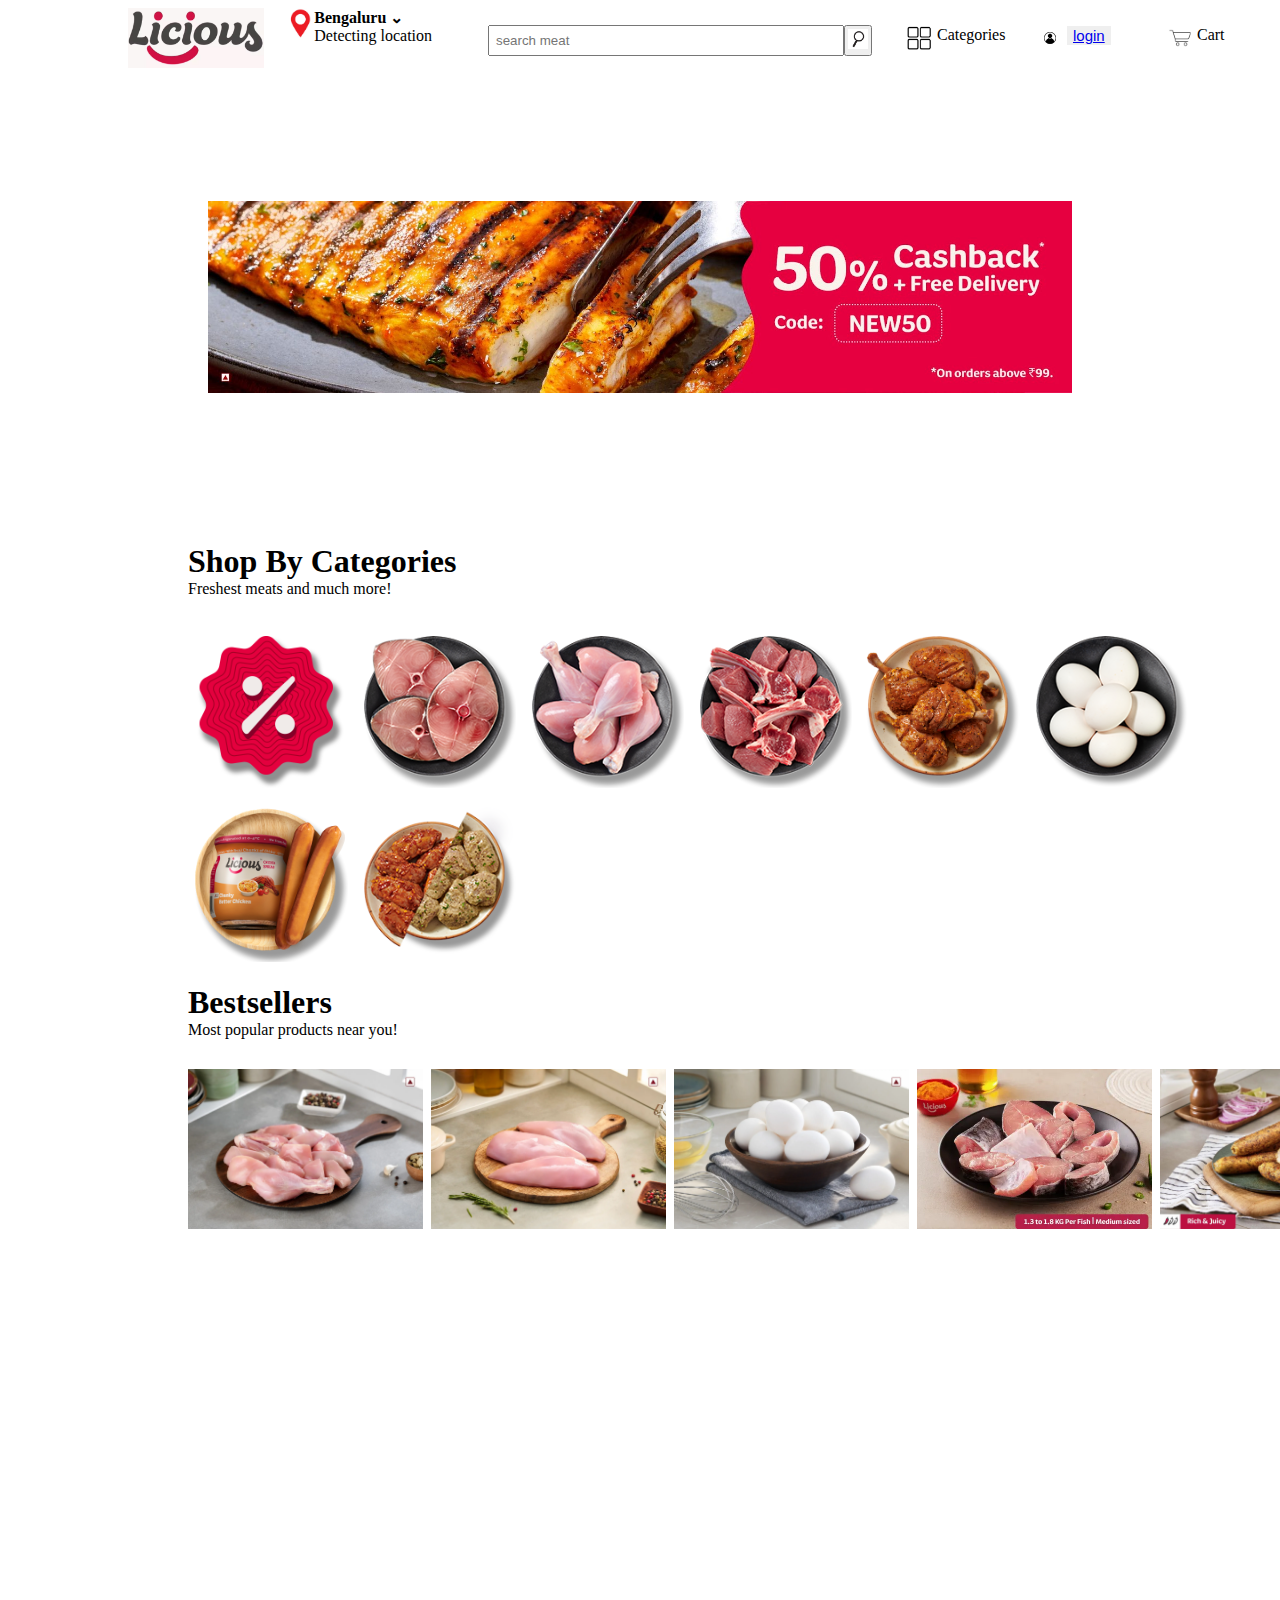
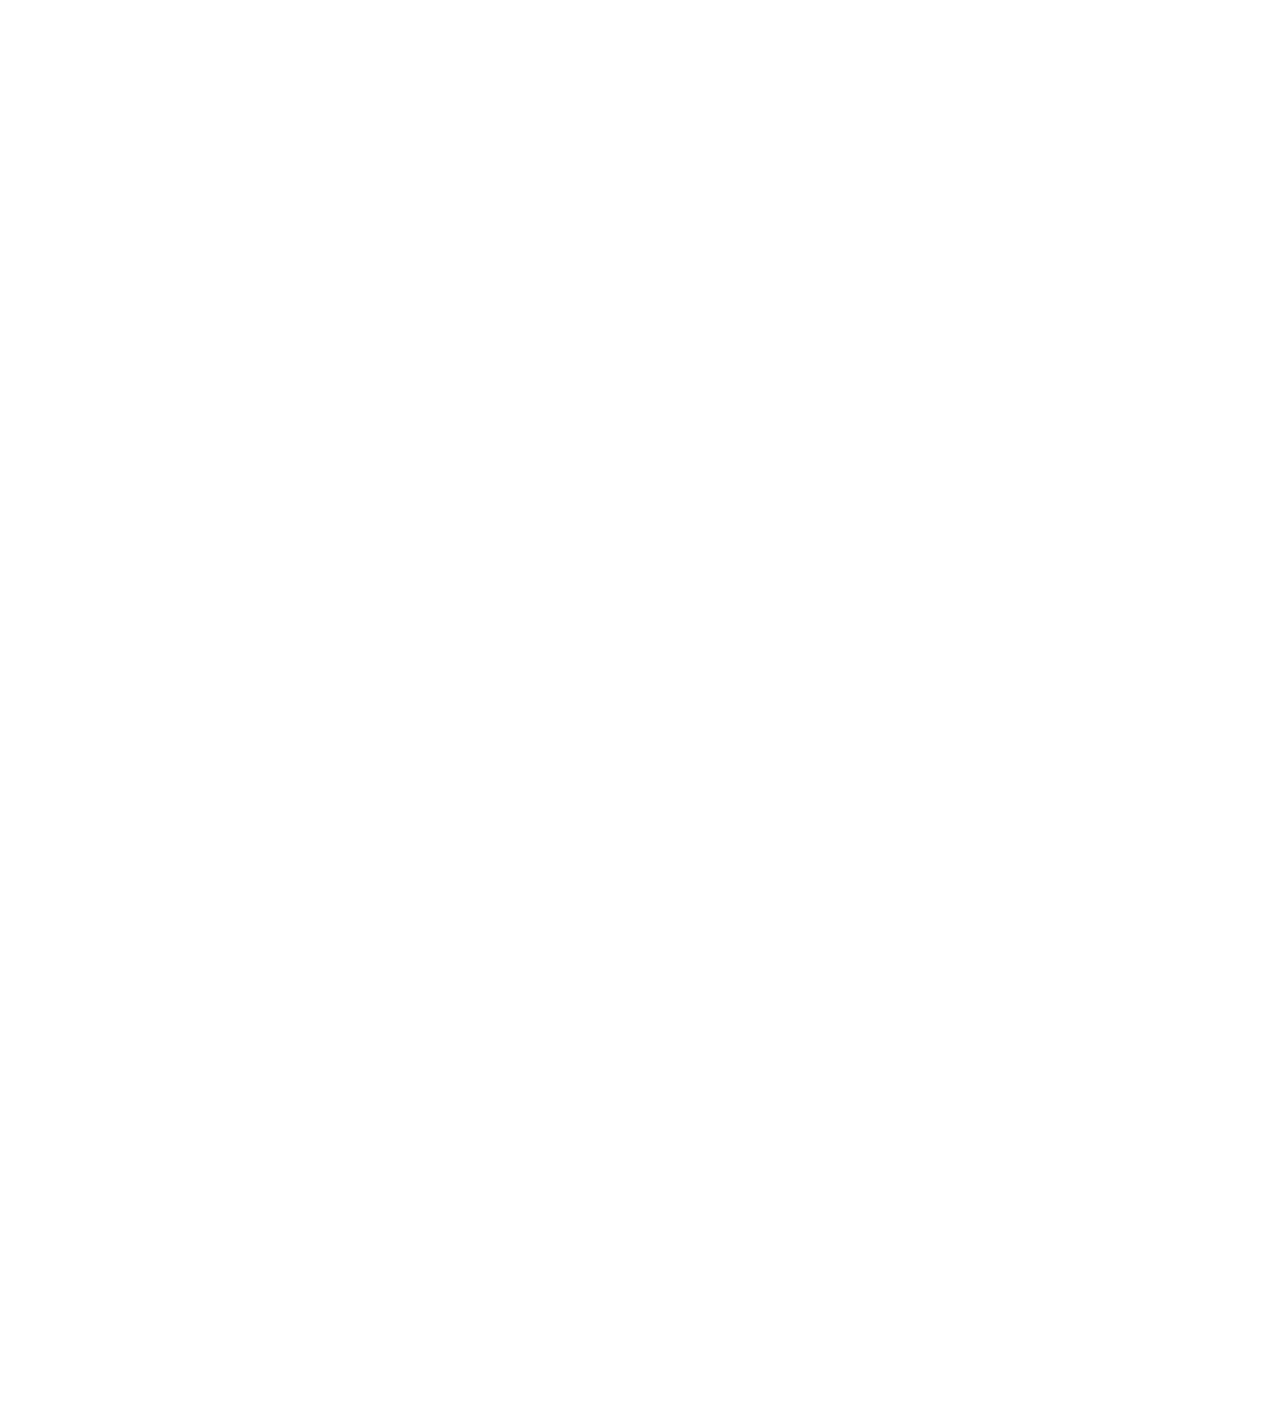
<file: index.html>
<!DOCTYPE html>
<html>
    <head>
        <title>csp_project</title>
        <link href="index.css" rel="stylesheet">
        <link href="css_pages/page1.css" rel="stylesheet">
        <link href="pages/login_page.html" rel="html">
        <link rel="stylesheet" href="./header.css">
    </head>
    <body style="height:3000px;">
        <div class="header-part">
            <div class="first-div">
                <div>
                    <img class="licious-logo" src="./photos/licious-icon.jpg">
                </div>
                <div class="location-div">
                    <div>
                        <img class="location-logo" src="./photos/location-icon.jpg">
                    </div>
                    <div>
                        <div>
                            <span><strong>Bengaluru &#8964;</strong></span>
                        </div>
                        <div>
                            <span style="font-weight:lighter">Detecting location</span>
                        </div>
                    </div>
                </div>
            </div>
            <div class="second-div">
                <div style="margin-left:30px;">
                    <input style="padding:6px;" class="search-bar" type="text" placeholder="search meat">
                </div>
                <div>
                    <button style="padding:2px; cursor:pointer;">
                        <img class="search-icon" class src="./photos/search-icon.png">
                    </button>
                </div>
            </div>
            <div class="third-div">
                <div class="common-grid">
                    <div>
                        <img class="pic" src="./photos/categories-icon.png">
                    </div>
                    <div class="button">
                        Categories
                    </div>
                </div>
                <div class="common-grid">
                    <div>
                        <img class="pic" src="./photos/profile-icon.jpg">
                    </div>
                    <div class="button">
                        <button onclick="" style="cursor:pointer;border:none;font-size:15px;">
                            <a href="pages/login_page.html">login</a>
                        </button>
                    </div>
                </div>
                <div class="common-grid">
                    <div>
                        <img class="pic" src="./photos/cart-icon.jpg">
                    </div>
                    <div class="button">
                        Cart
                    </div>
                </div>
            </div>
        </div>
        <div class="main_attraction">
            <img style="height:100%; width:100%;object-fit:contain;" src="photos/main_attraction.jpeg">
        </div>
        <div class="menu">
            <h1 style="padding-bottom:0px;margin-bottom:0px;">Shop By Categories</h1>
            <span>Freshest meats and much more!</span>
            <div class="menu-items">
                <img class="type1" src="photos/type1-pic1.png">
                <img class="type1" src="photos/type1-pic2.png">
                <img class="type1" src="photos/type1-pic3.png">
                <img class="type1" src="photos/type1-pic4.png">
                <img class="type1" src="photos/type1-pic5.png">
                <img class="type1" src="photos/type1-pic6.png">
                <img class="type1" src="photos/type1-pic7.png">
                <img class="type1" src="photos/type1-pic8.png">
            </div>
        </div>
        <div class="bestsellers">
            <h1 style="padding-bottom:0px;margin-bottom:0px;">Bestsellers</h1>
            <span>Most popular products near you!</span>
            <div class="best-items">
                <img class="type2" src="photos/bestSellers/pic1.webp">
                <img class="type2" src="photos/bestSellers/pic2.webp">
                <img class="type2" src="photos/bestSellers/pic3.webp">
                <img class="type2" src="photos/bestSellers/pic4.webp">
                <img class="type2" src="photos/bestSellers/pic5.webp">
            </div>
        </div>
    </body>
</html>
</file>
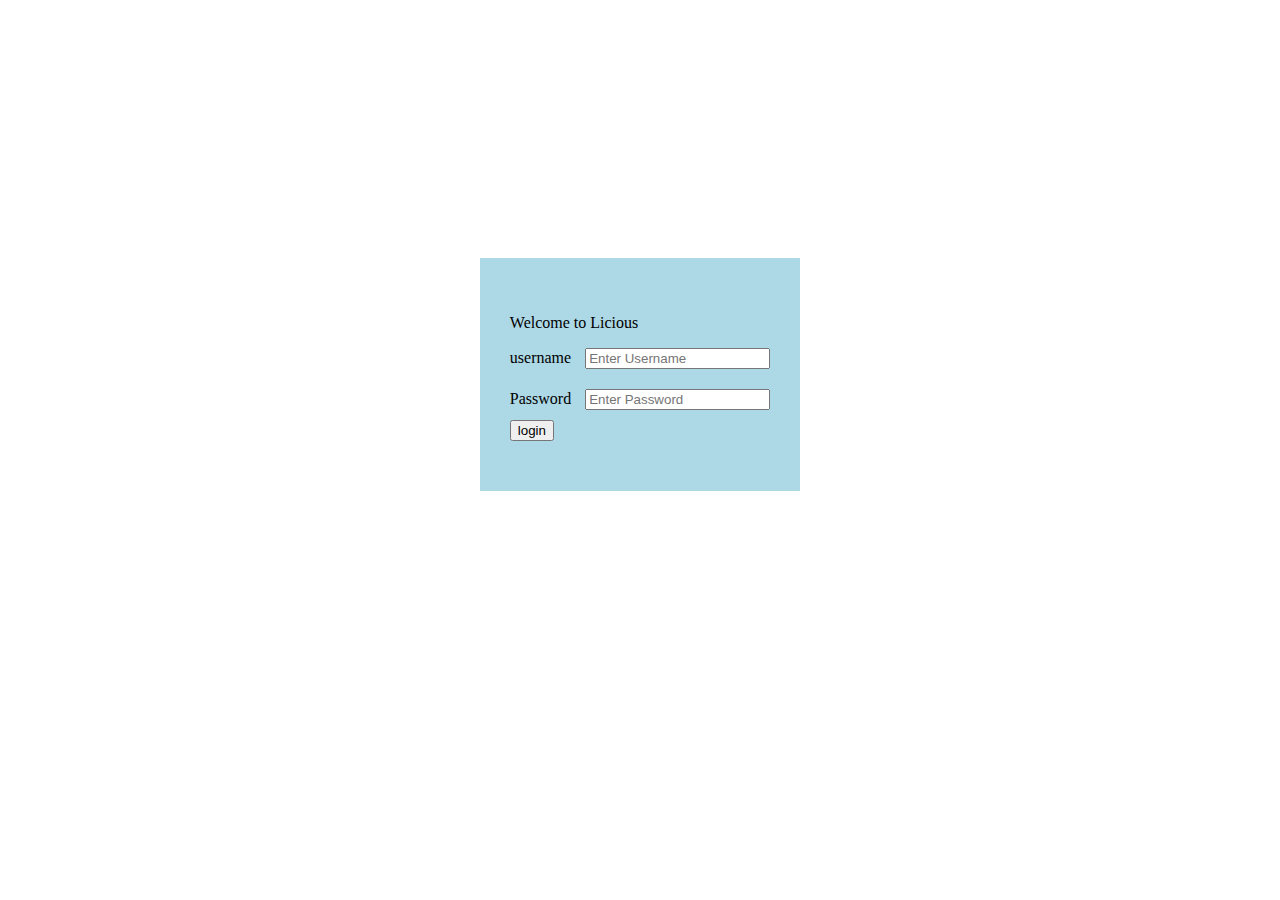
<file: pages/login_page.html>
<!DOCTYPE html>
<html>
    <head>
        <title>login-page</title>
        <link href="login_page.css" rel="stylesheet">
    </head>
    <body>
        <div class="login">
            <div class="actual">
                <p>Welcome to Licious</p>
                <div style="margin-bottom:20px;">
                    <span style="margin-right:10px;">username</span>
                    <input type="text" placeholder="Enter Username">
                </div>
                <div style="margin-bottom:10px;">
                    <span style="margin-right:10px;">Password</span>
                    <input type="text" placeholder="Enter Password">
                </div>
                <button>login</button>
            </div>
        </div>
    </body>
</html>
</file>
<file: index.css>
.main_attraction{
    padding-left:200px;
    padding-right:200px;
    height:450px;
}
</file>
<file: css_pages/page1.css>
.menu{
    padding-left:180px;
    padding-right:180px;
}
.menu-items{
    margin-top:30px;
    display:grid;
    column-gap:8px;
    row-gap:14px;
    grid-template-columns:1fr 1fr 1fr 1fr 1fr 1fr;
}
.type1{
    height:160px;
}
.bestsellers{
    padding-left:180px;
    padding-right:180px;
}
.best-items{
    margin-top:30px;
    display:grid;
    column-gap:8px;
    row-gap:14px;
    grid-template-columns:1fr 1fr 1fr 1fr 1fr;
}
.type2{
    height:160px;
}
</file>
<file: header.css>
.header-part{
    padding-left:120px;
    padding-right:120px;
    display:flex;
    column-gap:30px;
}
.first-div{
    width:300px;
    display:grid;
    grid-template-columns:140px 145px;
    column-gap:20px;
}
.licious-logo{
    height:60px;
    object-fit:contain;
}
.location-logo{
    height:30px;
    object-fit:contain;
}
.location-div{
    display:flex;
}
.second-div{
    align-items:center;
    flex:1;
    display:flex;
}
.search-bar{
    width:340px;
}
.search-icon{
    height:20px;
}
.third-div{
    align-items:center;
    width:400px;
    display:flex;
}

.common-grid{
    display:grid;
    width:130px;
    grid-template-columns:35px 1fr;
}

.pic{
    width:100%;
    height:24px;
    object-fit:contain;
}
.button{
    cursor:pointer;
}
</file>
<file: pages/login_page.css>
.login{
    padding-top:250px;
    display:flex;
    justify-content:center;
}
.actual{
    padding-top:40px;
    padding-bottom:50px;
    padding-left:30px;
    padding-right:30px;
    background-color:lightblue;
    z-index:2;
}
</file>
